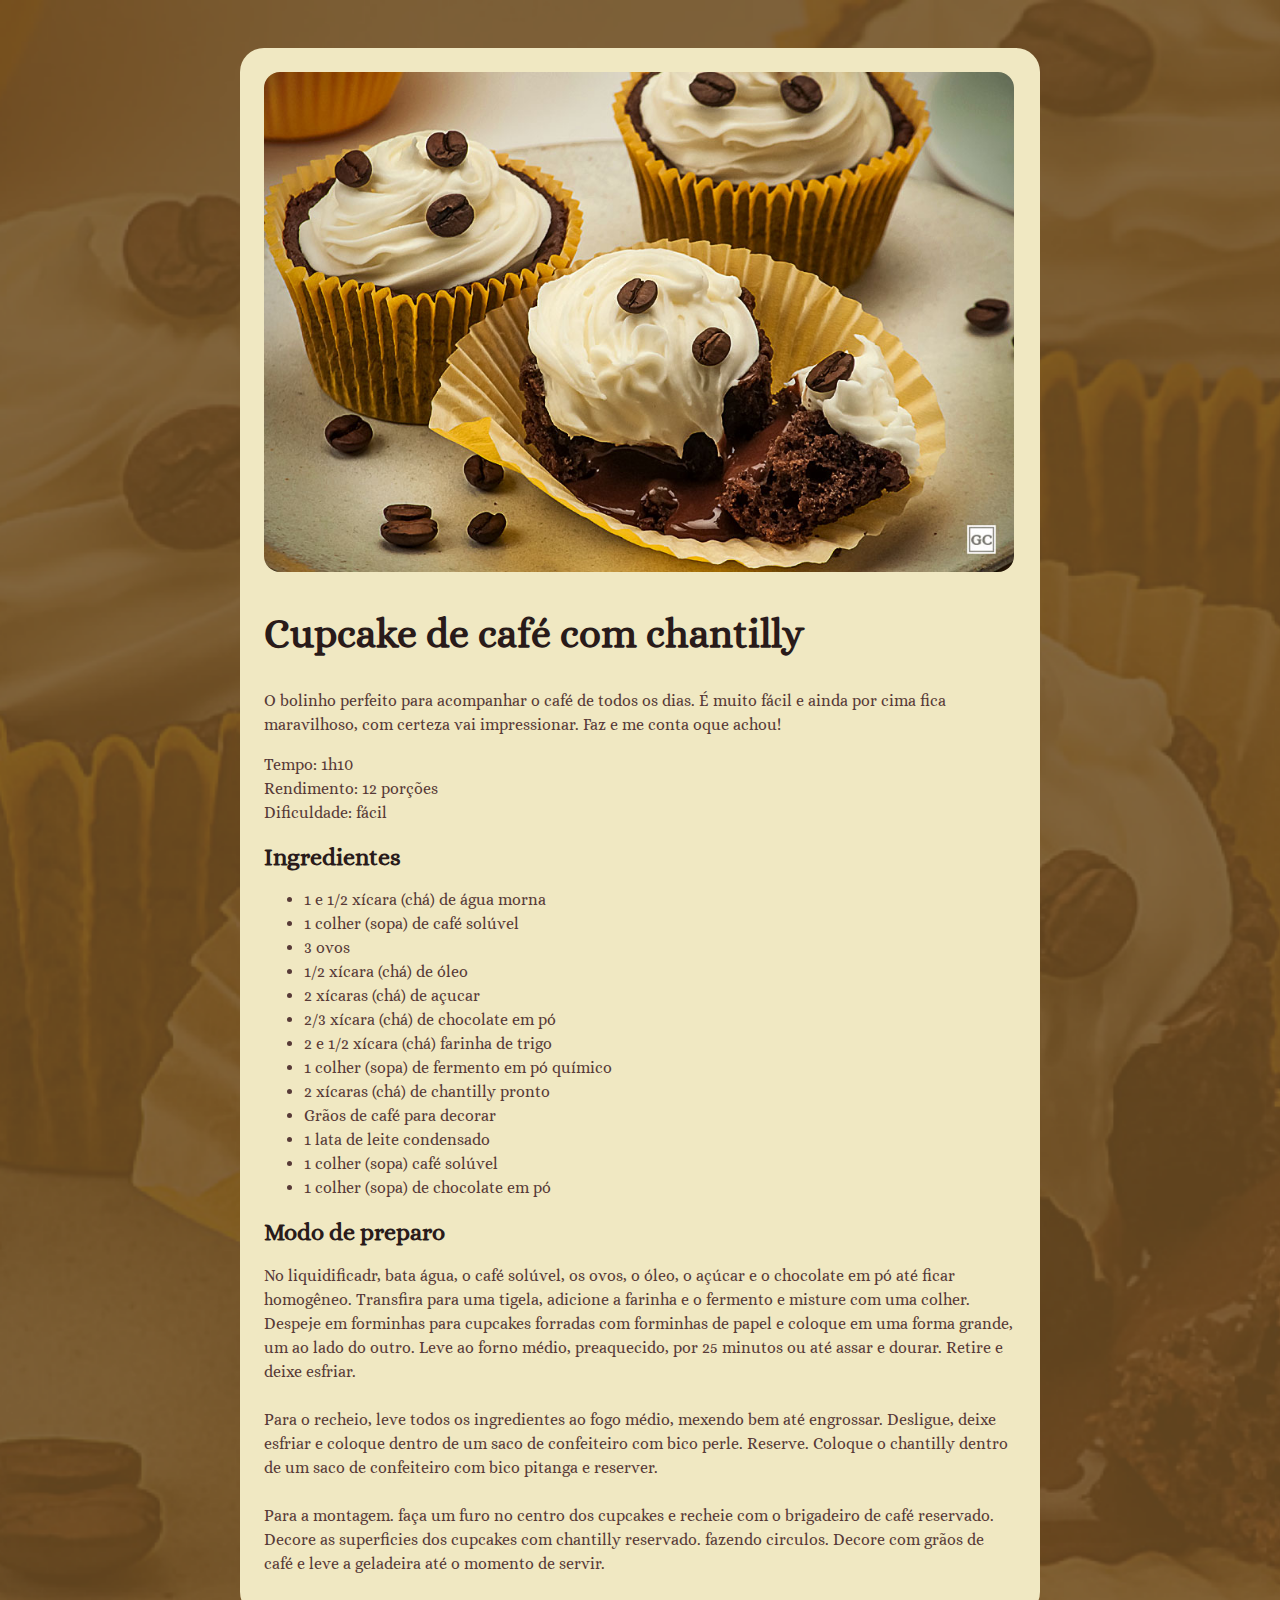
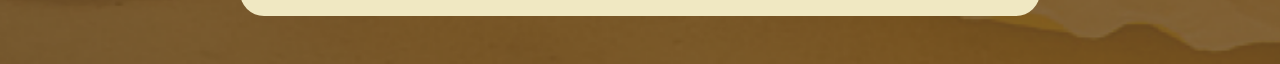
<file: 01-página de receita/index.html>
<!DOCTYPE html>
<html lang="pt-br">
<head>
    <meta charset="UTF-8">
    <meta name="viewport" content="width=device-width, initial-scale=1.0">
    <link rel="stylesheet" href="style.css">
    <link rel="preconnect" href="https://fonts.googleapis.com">
    <link rel="preconnect" href="https://fonts.gstatic.com" crossorigin>
    <link href="https://fonts.googleapis.com/css2?family=Alice&display=swap" rel="stylesheet">
    <title>Página de receita</title>
</head>
<body>
    <div id="container">
        <main id="page">
            <img id="imagem" src="cupcake-cafe-chantilly.jpg" alt="cupcake-de-cafe-com-chantilly">
            <section>
                <h1>Cupcake de café com chantilly</h1>
                <p>O bolinho perfeito para acompanhar o café de todos os dias. É muito fácil e ainda por cima fica maravilhoso, com certeza vai impressionar. Faz e me conta oque achou!</p>
                <p>
                    Tempo: 1h10 <br>
                    Rendimento: 12 porções <br>
                    Dificuldade: fácil
                </p>
            </section>
            <section>
                <h2>Ingredientes</h2>
                <ul>
                    <li>1 e 1/2 xícara (chá) de água morna</li>
                    <li>1 colher (sopa) de café solúvel</li>
                    <li>3 ovos</li>
                    <li>1/2 xícara (chá) de óleo</li>
                    <li>2 xícaras (chá) de açucar</li>
                    <li>2/3 xícara (chá) de chocolate em pó</li>
                    <li>2 e 1/2 xícara (chá) farinha de trigo</li>
                    <li>1 colher (sopa) de fermento em pó químico</li>
                    <li>2 xícaras (chá) de chantilly pronto</li>
                    <li>Grãos de café para decorar</li>
                    <li>1 lata de leite condensado</li>
                    <li>1 colher (sopa) café solúvel</li>
                    <li>1 colher (sopa) de chocolate em pó</li>
                </ul>
            </section>
            <section>
                <h2>Modo de preparo</h2>
                <p>
                    No liquidificadr, bata água, o café solúvel, os ovos, o óleo, o açúcar e o chocolate em pó até ficar homogêneo. Transfira para uma tigela, adicione a farinha e o fermento e misture com uma colher.
                    Despeje em forminhas para cupcakes forradas com forminhas de papel e coloque em uma forma grande, um ao lado do outro. Leve ao forno médio, preaquecido, por 25 minutos ou até assar e dourar.
                    Retire e deixe esfriar.
                    <br><br>
                    Para o recheio, leve todos os ingredientes ao fogo médio, mexendo bem até engrossar. Desligue, deixe esfriar e coloque dentro de um saco de confeiteiro com bico perle. Reserve. Coloque o 
                    chantilly dentro de um saco de confeiteiro com bico pitanga e reserver.
                    <br><br>
                    Para a montagem. faça um furo no centro dos cupcakes e recheie com o brigadeiro de café reservado. Decore as superficies dos cupcakes com chantilly reservado. fazendo circulos. Decore 
                    com grãos de café e leve a geladeira até o momento de servir.   
                </p>
            </section>
        </main>
    </div>
</body>
</html>
</file>
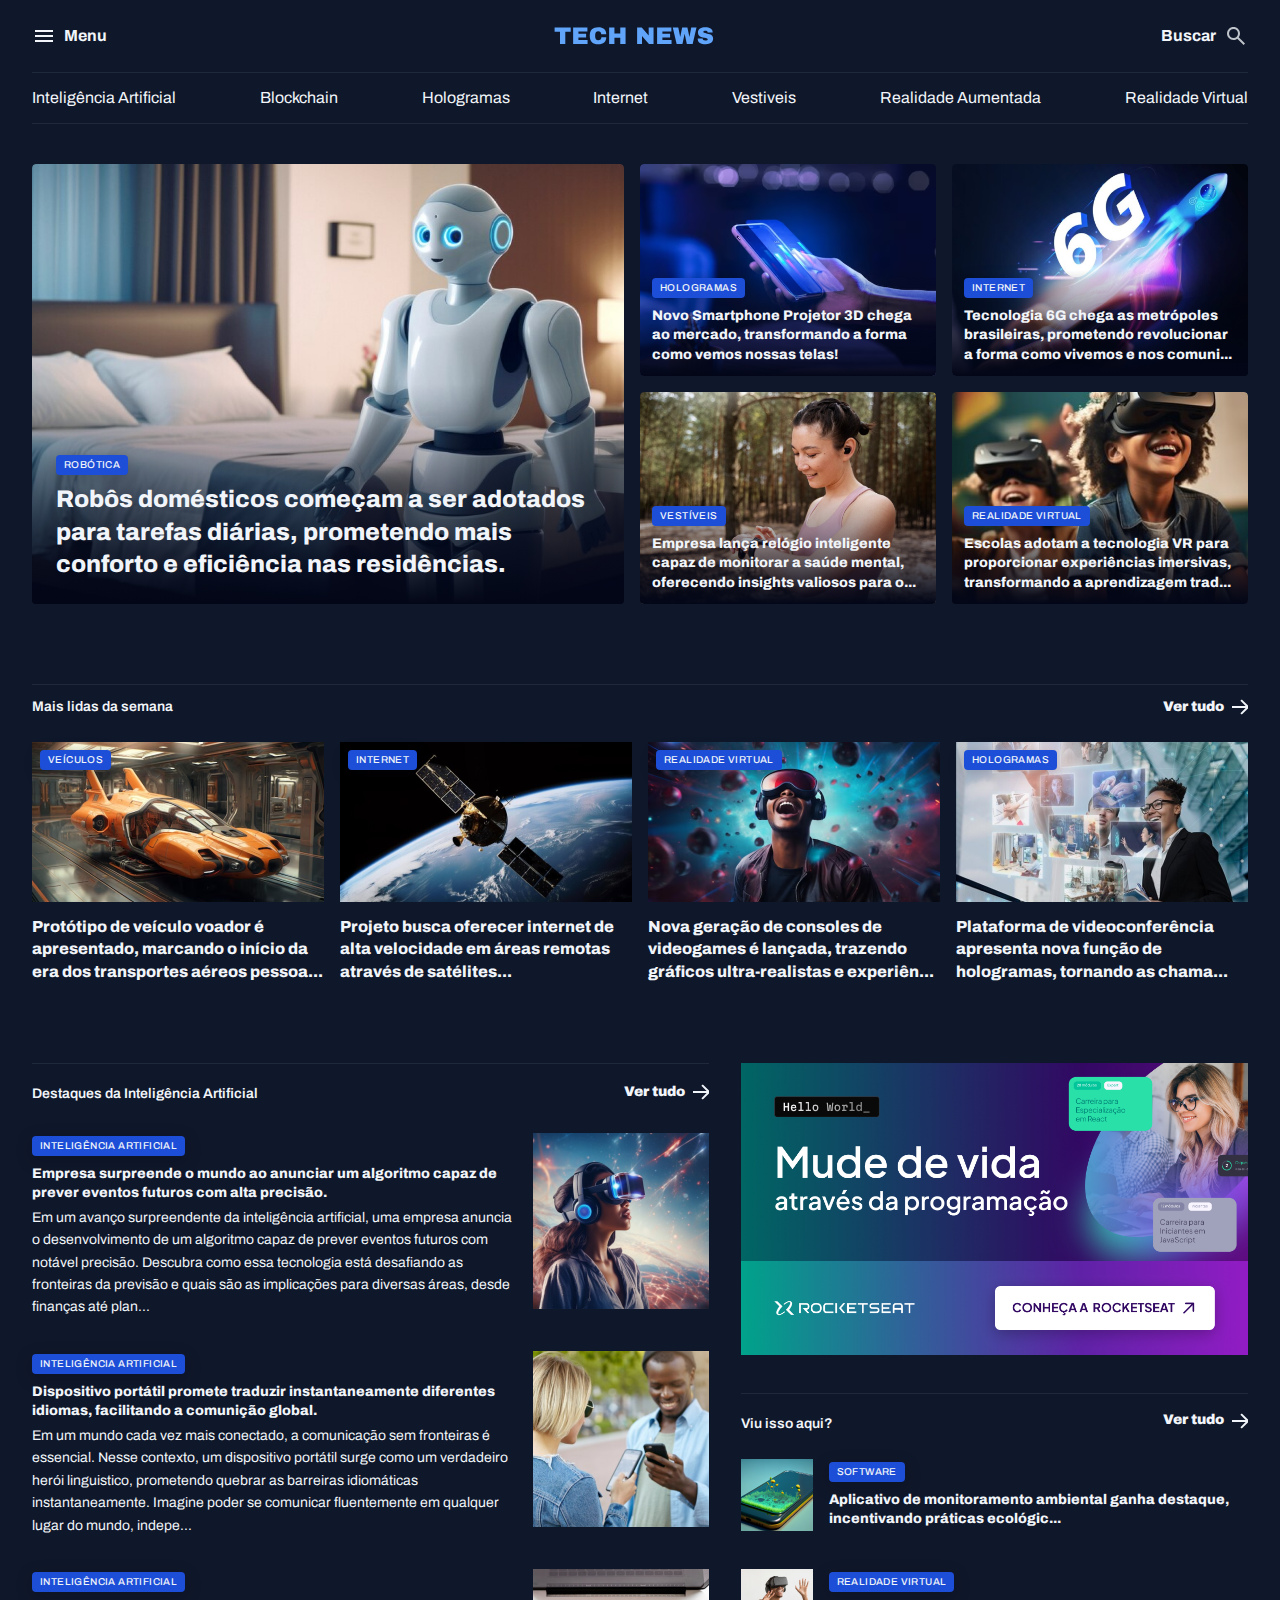
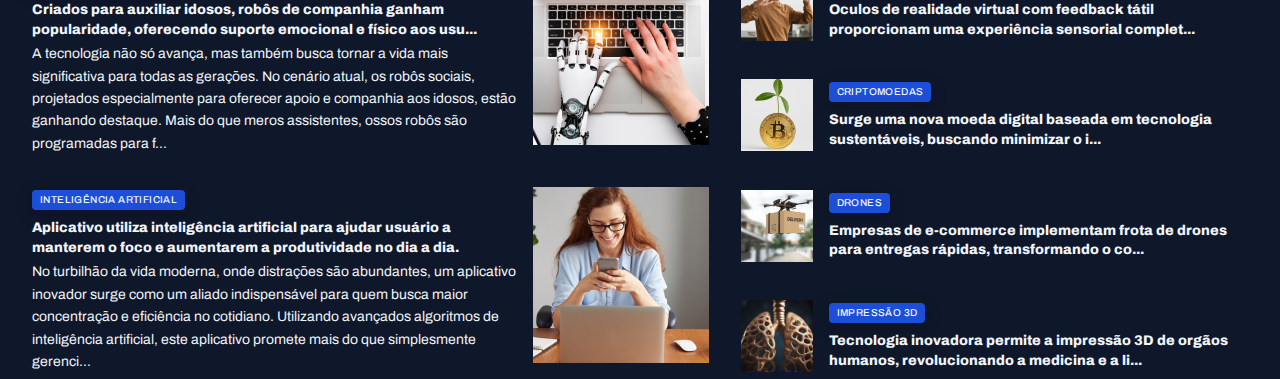
<file: 03-portal de noticias/index.html>
<!DOCTYPE html>
<html lang="pt-br">
<head>
    <meta charset="UTF-8">
    <meta name="viewport" content="width=device-width, initial-scale=1.0">
    <title>Portal de noticias</title>
    <link rel="stylesheet" href="style/index.css">
    <link rel="preconnect" href="https://fonts.googleapis.com">
    <link rel="preconnect" href="https://fonts.gstatic.com" crossorigin>
    <link href="https://fonts.googleapis.com/css2?family=Archivo:ital,
    wght@0,100..900;1,100..900&display=swap" rel="stylesheet">
</head>
<body>
    <header class="container">
        <nav id="primary" class="grid grid-flow-col">
            <div>
                <img src="assets/icons/menu_24dp_F1F5F9_FILL0_wght400_GRAD0_opsz24.svg" alt="icone de menu">
                <strong>Menu</strong>
            </div>
            <div>
                <img src="assets/icons/Logo.svg" alt="Tech news logo">
            </div>
            <div>
                <strong>Buscar</strong>
                <img src="assets/icons/icone de lupa.svg" alt="icone de lupa para pesquisa">
            </div>
        </nav>
        <nav id="secondary" class="grid grid-flow-col">
            <a href="#">Inteligência Artificial</a>
            <a href="#">Blockchain</a>
            <a href="#">Hologramas</a>
            <a href="#">Internet</a>
            <a href="#">Vestiveis</a>
            <a href="#">Realidade Aumentada</a>
            <a href="#">Realidade Virtual</a>
        </nav>
    </header>
    <main class="grid container">
        <section id="featured" class="grid grid-flow-col gap-16">
            <figure class="card">
                <img src="assets/images/Image 01.png" alt="">
                <figcaption>
                    <span class="content-tag">robótica</span>
                    <h2 class="text-2xl">
                        Robôs domésticos começam a ser adotados para tarefas diárias, prometendo mais conforto e eficiência nas residências.
                    </h2>
                </figcaption>
            </figure>
            <div class="grid grid-cols-2 gap-16">
                <figure class="card">
                    <img src="assets/images/Image 02.png" alt="Novo Smartphone Projetor 3D chega ao mercado, transformando a forma como vemos nossas telas!">
                    <figcaption>
                        <span class="content-tag">hologramas</span>
                        <h2 class="text-lg">
                            Novo Smartphone Projetor 3D chega ao mercado, transformando a forma como vemos nossas telas!
                        </h2>
                    </figcaption>
                </figure>
                <figure class="card">
                    <img src="assets/images/Image 03.png" alt="Tecnologia 6G chega as metrópoles brasileiras, prometendo revolucionar a forma como vivemos e nos comunicamos.">
                    <figcaption>
                        <span class="content-tag">internet</span>
                        <h2 class="text-lg">
                            Tecnologia 6G chega as metrópoles brasileiras, prometendo revolucionar a forma como vivemos e nos comuni...
                        </h2>
                    </figcaption>
                </figure>
                <figure class="card">
                    <img src="assets/images/Image 04.png" alt="Empresa lança relógio inteligente capaz de monitorar a saúde mental, oferecendo insights valiosos para o bem-estar pessoal.">
                    <figcaption>
                        <span class="content-tag">vestíveis</span>
                        <h2 class="text-lg">
                           Empresa lança relógio inteligente capaz de monitorar a saúde mental, oferecendo insights valiosos para o...
                        </h2>
                    </figcaption>
                </figure>
                <figure class="card">
                    <img src="assets/images/Image 05.png" alt="Escolas adotam a tecnologia VR para proporcionar experiências imersivas, transformando a aprendizagem tradicional.">
                    <figcaption>
                        <span class="content-tag">realidade virtual</span>
                        <h2 class="text-lg">
                            Escolas adotam a tecnologia VR para proporcionar experiências imersivas, transformando a aprendizagem trad...
                        </h2>
                    </figcaption>
                </figure>
            </div>
        </section>
        <section id="weekly">
            <header class="grid grid-flow-col">
                <h3>Mais lidas da semana</h3>
                <a href="#" class="grid grid-flow-col">
                    <strong>Ver tudo</strong>
                    <span></span>
                </a>
            </header>
            <div class="grid gap-16">
                <figure>
                    <span class="content-tag">veículos</span>
                    <img src="assets/images/Image 06.png" alt="">
                    <p>
                        Protótipo de veículo voador é apresentado, marcando o início da era dos transportes aéreos pessoa...
                    </p>
                </figure>
                <figure>
                    <span class="content-tag">internet</span>
                    <img src="assets/images/Image 09.png" alt="">
                    <p>
                        Projeto busca oferecer internet de alta velocidade em áreas remotas através de satélites...
                    </p>
                </figure>
                <figure>
                    <span class="content-tag">realidade virtual</span>
                    <img src="assets/images/Image 08.png" alt="">
                    <p>
                        Nova geração de consoles de videogames é lançada, trazendo gráficos ultra-realistas e experiên...
                    </p>
                </figure>
                <figure>
                    <span class="content-tag">hologramas</span>
                    <img src="assets/images/Image 07.png" alt="">
                    <p>
                        Plataforma de videoconferência apresenta nova função de hologramas, tornando as chama...
                    </p>
                </figure>
            </div>
        </section>
        <section id="ai">
            <header class="grid grid-flow-col">
                <h3>Destaques da Inteligência Artificial</h3>
                <a href="#" class="grid grid-flow-col">
                    <strong>Ver tudo</strong>
                    <span></span>
                </a>
            </header>
            <div class="grid gap-32">
                <article class="grid grid-flow-col gap-16">
                    <div>
                        <span class="content-tag">Inteligência Artificial</span>
                        <h3 class="text-lg">
                            Empresa surpreende o mundo ao anunciar um algoritmo capaz de prever eventos futuros com alta precisão.
                        </h3>
                        <p class="text-sm">
                            Em um avanço surpreendente da inteligência artificial, uma empresa anuncia o desenvolvimento de um algoritmo capaz de prever eventos
                            futuros com notável precisão. Descubra como essa tecnologia está desafiando as fronteiras da previsão e quais são
                            as implicações para diversas áreas, desde finanças até plan...
                        </p>
                    </div>
                    <div>
                        <img src="assets/images/Image 10.png" alt="">
                    </div>
                </article>

                <article class="grid grid-flow-col gap-16">
                    <div>
                        <span class="content-tag">Inteligência Artificial</span>
                        <h3 class="text-lg">
                            Dispositivo portátil promete traduzir instantaneamente diferentes idiomas, facilitando a comunição global.
                        </h3>
                        <p class="text-sm">
                            Em um mundo cada vez mais conectado, a comunicação sem fronteiras é essencial. Nesse contexto, um dispositivo portátil surge como um verdadeiro herói linguistico, prometendo quebrar as barreiras idiomáticas instantaneamente. Imagine poder se comunicar fluentemente em qualquer lugar do mundo, indepe...
                        </p>
                    </div>
                    <div>
                        <img src="assets/images/Image 11.png" alt="">
                    </div>
                </article>

                <article class="grid grid-flow-col gap-16">
                    <div>
                        <span class="content-tag">Inteligência Artificial</span>
                        <h3 class="text-lg">
                            Criados para auxiliar idosos, robôs de companhia ganham popularidade, oferecendo suporte emocional e físico aos usu...
                        </h3>
                        <p class="text-sm">
                            A tecnologia não só avança, mas também busca tornar a vida mais significativa para todas as gerações. No cenário atual, os robôs sociais, projetados especialmente para oferecer apoio e companhia aos idosos, estão ganhando destaque. Mais do que meros assistentes, ossos robôs são programadas para f...
                        </p>
                    </div>
                    <div>
                        <img src="assets/images/Image 12.png" alt="">
                    </div>
                </article>

                <article class="grid grid-flow-col gap-16">
                    <div>
                        <span class="content-tag">Inteligência Artificial</span>
                        <h3 class="text-lg">
                           Aplicativo utiliza inteligência artificial para ajudar usuário a manterem o foco e aumentarem a produtividade no dia a dia.
                        </h3>
                        <p class="text-sm">
                            No turbilhão da vida moderna, onde distrações são abundantes, um aplicativo inovador surge como um aliado indispensável para quem busca maior concentração e eficiência no cotidiano. Utilizando avançados algoritmos de inteligência artificial, este aplicativo promete mais do que simplesmente gerenci...   
                        </p>
                    </div>
                    <div>
                        <img src="assets/images/Image 13.png" alt="">
                    </div>
                </article>

            </div>
        </section>
        <aside>
            <div id="ads">
                <img src="assets/images/Ads.png" alt="">
            </div>

            <section id="more">
                <header class="grid grid-flow-col">
                    <h3>Viu isso aqui?</h3>
                    <a href="#" class="grid grid-flow-col">
                        <strong>Ver tudo</strong>
                        <span></span>
                    </a>
                </header>

                <div class="grid gap-32">
                    <article class="grid grid-flow-col gap-16">
                        <div>
                            <img src="assets/images/Image 14.png" alt="">
                        </div>
                        <div>
                            <span class="content-tag">software</span>
                            <h3 class="text-lg">
                                Aplicativo de monitoramento ambiental ganha destaque, incentivando práticas ecológic...
                            </h3>
                        </div>
                    </article>
                    <article class="grid grid-flow-col gap-16">
                        <div>
                            <img src="assets/images/Image 15.png" alt="">
                        </div>
                        <div>
                            <span class="content-tag">realidade virtual</span>
                            <h3 class="text-lg">
                                Oculos de realidade virtual com feedback tátil proporcionam uma experiência sensorial complet...
                            </h3>
                        </div>
                    </article>
                    <article class="grid grid-flow-col gap-16">
                        <div>
                            <img src="assets/images/Image 16.png" alt="">
                        </div>
                        <div>
                            <span class="content-tag">criptomoedas</span>
                            <h3 class="text-lg">
                                Surge uma nova moeda digital baseada em tecnologia sustentáveis, buscando minimizar o i...
                            </h3>
                        </div>
                    </article>
                    <article class="grid grid-flow-col gap-16">
                        <div>
                            <img src="assets/images/Image 17.png" alt="">
                        </div>
                        <div>
                            <span class="content-tag">drones</span>
                            <h3 class="text-lg">
                               Empresas de e-commerce implementam frota de drones para entregas rápidas, transformando o co...
                            </h3>
                        </div>
                    </article>
                    <article class="grid grid-flow-col gap-16">
                        <div>
                            <img src="assets/images/Image 18.png" alt="">
                        </div>
                        <div>
                            <span class="content-tag">impressão 3d</span>
                            <h3 class="text-lg">
                                Tecnologia inovadora permite a impressão 3D de orgãos humanos, revolucionando a medicina e a li...
                            </h3>
                        </div>
                    </article>
                </div>
            </section>
        </aside>
    </main>
</body>
</html>
</file>
<file: 01-página de receita/style.css>
:root{
    font-family: "Alice", serif;
    line-height: 150%;
    color: #573A37;
}

#imagem{
    border-radius: 16px;
    width: 750px;
}

body{
    background-image: url(bg-img.png);
    background-size: cover;
}

#page{
    width: 800px;
    padding: 24px;
    background-color: #F0E8C2;
    border-radius: 24px;
    margin: 48px auto;
    box-sizing: border-box;
}

h1{
    line-height: 140%;
    font-size: 40px;
}

h2{
    font-size: 24px;
}

h1, h2 {
    color: #291B1A;
}
</file>
<file: 03-portal de noticias/style/index.css>
@import url(global.css);
@import url(header.css);
@import url(ultility.css);
@import url(section.css);
</file>
